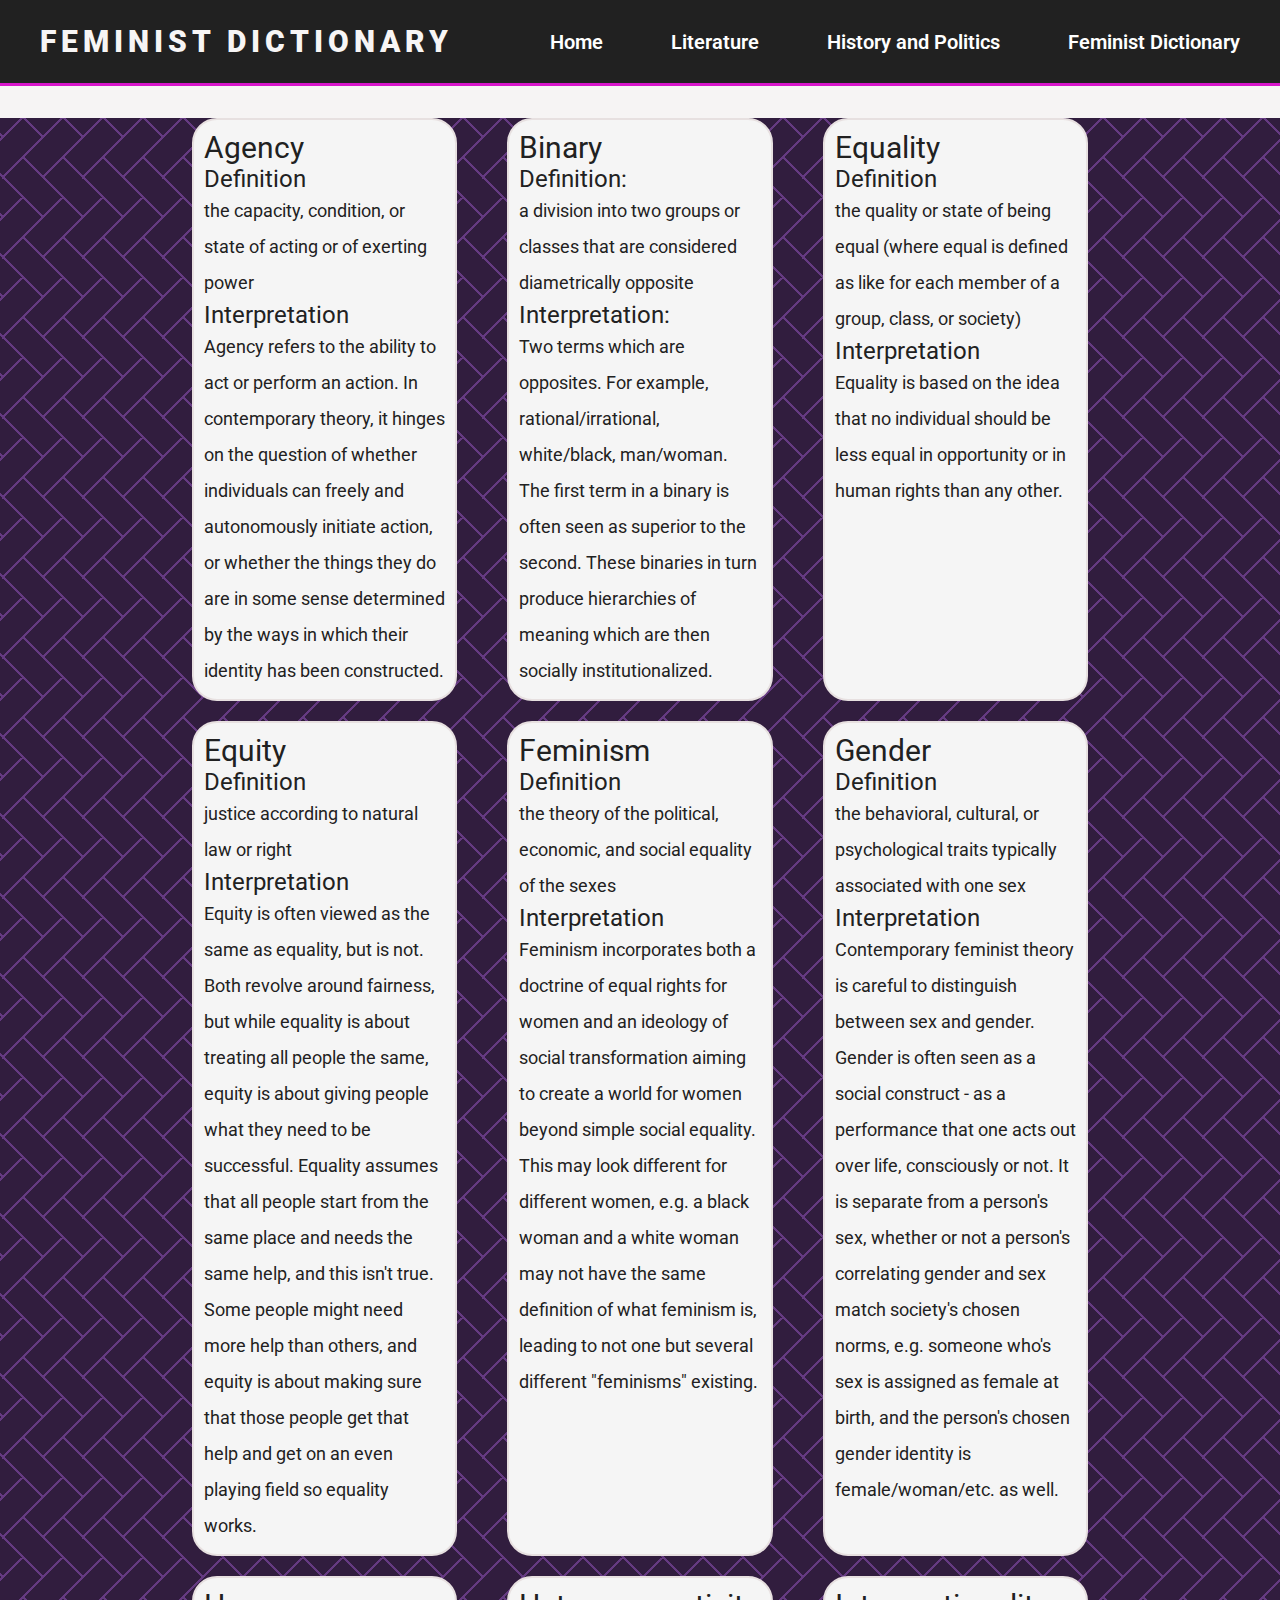
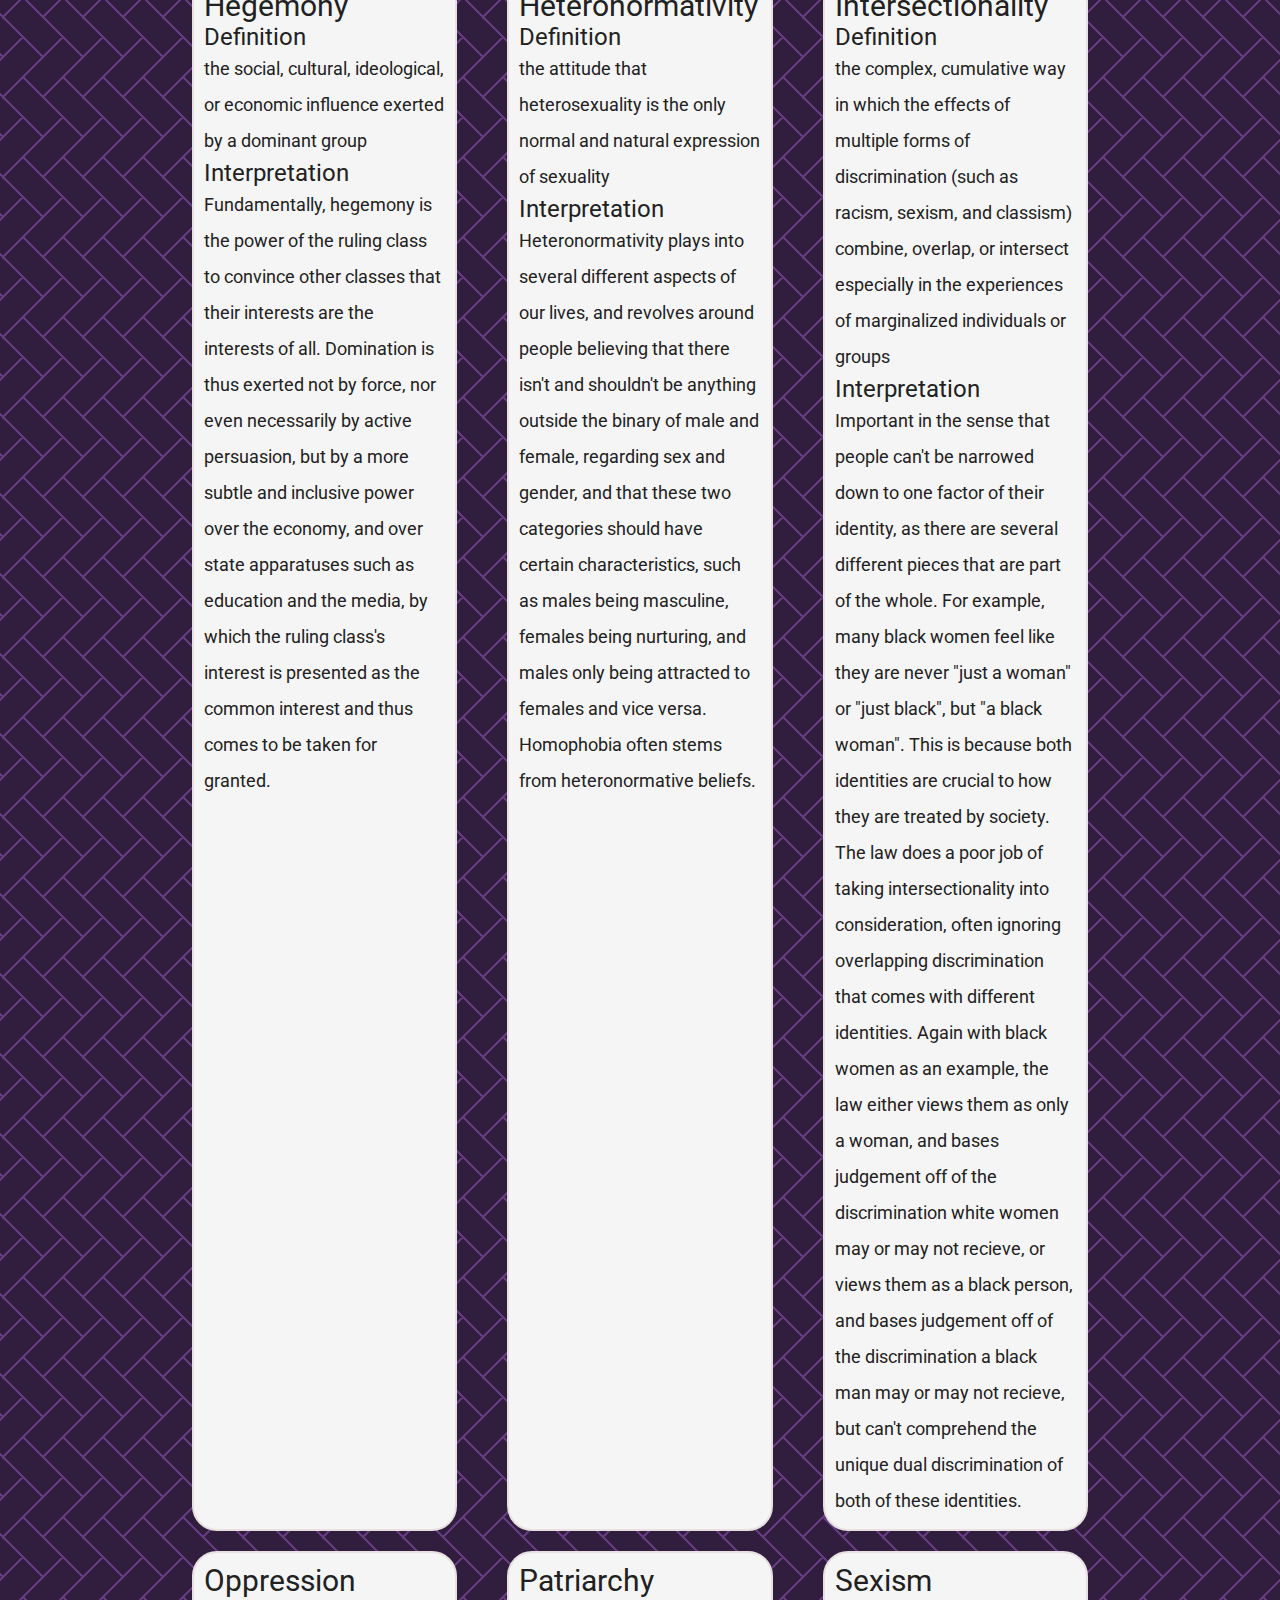
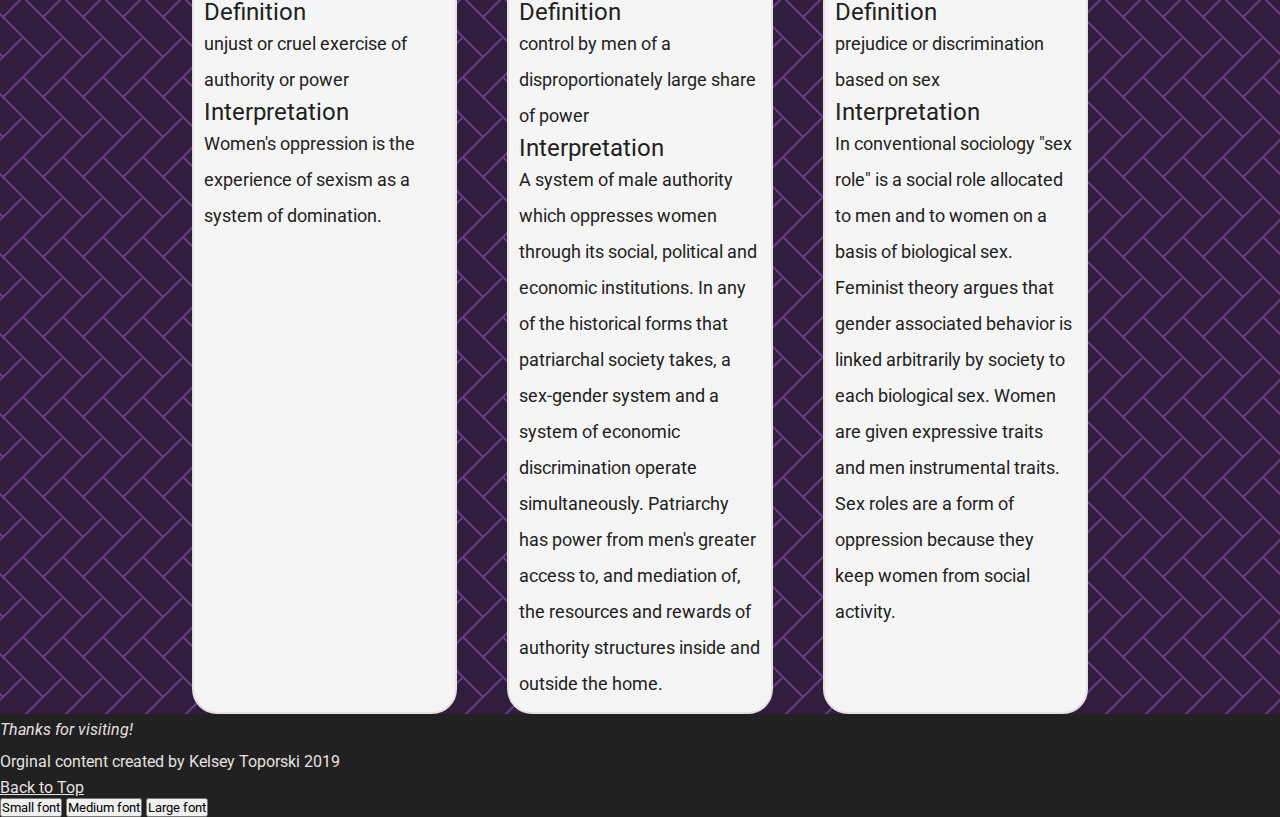
<file: femdict.html>
<!DOCTYPE html>
<html lang="en">
<head>
  <head>
    <meta charset="UTF-8">
    <meta name="viewport" content="width=device-width, initial-scale=1.0">

    <link rel="stylesheet" href="https://fonts.googleapis.com/css?family=Roboto">
    <link href="https://fonts.googleapis.com/css2?family=Material+Icons" rel="stylesheet">  
    <link rel="icon" href="images/favicon2.png">
    <link rel="stylesheet" href="css/reset.css">
    <link rel="stylesheet" href="css/style.css">

  <title>Women's Web - Dictionary</title>
</head>

<body>
  <a class="skip" href="#main">Skip to Main Content</a>

  <header>

      <nav>
         <h1> Feminist Dictionary </h1>

         <div class="menu">
           <ul>
             <li><a href="index.html" class="is-active">Home</a></li>
             <li><a href="literature.html">Literature</a></li>
             <li><a href="history.html">History and Politics</a></li>
             <li><a href="femdict.html">Feminist Dictionary</a></li>
           </ul>
          </div>


           <button class="hamburger">
             <span class="material-icons">menu</span>
           </button>
      </nav>

      <div class="mobile-menu">
          <a href="index.html">Home</a>
          <a href="literature.html">Literature</a>
          <a href="history.html">History and Politics</a>
          <a href="femdict.html">Feminist Dictionary</a>
      </div>
  </header>

  <main class="main" id = "main">
    <div class="grid">

        <!-- definitions from meriam webster -->
        <!-- interpretations from
              The Dictionary of Feminist Theory - Maggie Humm,
              Key Concepts In Post-Colonial Studies - Ashcroft, Bill, Gareth Griffiths, and Helen Tiffin,
              or myself -->
        <!-- interpretation of equity from https://everydayfeminism.com/2014/09/equality-is-not-enough/ -->
      <div>
        <dl>
          <dt class="definition">Agency</dt>
          <dd>Definition
            <p>
              the capacity, condition, or state of acting or of exerting power
            </p>
          <dd>Interpretation
            <p>
              Agency refers to the ability to act or perform an action. In contemporary theory, it hinges on the question of whether individuals can freely and autonomously initiate action, or whether the things they do are in some sense determined by the ways in which their identity has been constructed.
            </p>
        </dl>
      </div>
      
      <div>
        <dl>
          <dt class="definition">Binary</dt>
          <dd>Definition:
            <p>
              a division into two groups or classes that are considered diametrically opposite
            </p></dd>
          <dd>Interpretation:
            <p>
              Two terms which are opposites. For example, rational/irrational, white/black, man/woman. The first term in a binary is often seen as superior to the second. These binaries in turn produce hierarchies of meaning which are then socially institutionalized.
            </p></dd>
        </dl>
      </div>

      <div>
        <dl>
          <dt class="definition">Equality</dt>
          <dd>Definition
            <p>
              the quality or state of being equal (where equal is defined as like for each member of a group, class, or society)
            </p></dd>
          <dd>Interpretation
            <p>
              Equality is based on the idea that no individual should be less equal in opportunity or in human rights than any other.
            </p></dd>
        </dl>
      </div>

      <div>
        <dl>
          <dt class="definition">Equity</dt>
          <dd>Definition
            <p>
              justice according to natural law or right
            </p></dd>
          <dd>Interpretation
            <p>
              Equity is often viewed as the same as equality, but is not. Both revolve around fairness, but while equality is about treating all people the same, equity is about giving people what they need to be successful. Equality assumes that all people start from the same place and needs the same help, and this isn't true. Some people might need more help than others, and equity is about making sure that those people get that help and get on an even playing field so equality works.
            </p></dd>
        </dl>
      </div>   

      <div>
        <dl>
          <dt class="definition">Feminism</dt>
          <dd>Definition
            <p>
              the theory of the political, economic, and social equality of the sexes
            </p></dd>
          <dd>Interpretation
            <p>
              Feminism incorporates both a doctrine of equal rights for women and an ideology of social transformation aiming to create a world for women beyond simple social equality. This may look different for different women, e.g. a black woman and a white woman may not have the same definition of what feminism is, leading to not one but several different "feminisms" existing.
            </p></dd>
        </dl>
      </div>   

      <div>
        <dl>
          <dt class="definition">Gender</dt>
          <dd>Definition
            <p>
              the behavioral, cultural, or psychological traits typically associated with one sex
            </p></dd>
          <dd>Interpretation
            <p>
              Contemporary feminist theory is careful to distinguish between sex and gender. Gender is often seen as a social construct - as a performance that one acts out over life, consciously or not. It is separate from a person's sex, whether or not a person's correlating gender and sex match society's chosen norms, e.g. someone who's sex is assigned as female at birth, and the person's chosen gender identity is female/woman/etc. as well.
            </p></dd>
        </dl>
      </div>
            
      <div>
        <dl>
          <dt class="definition">Hegemony</dt>
          <dd>Definition
            <p>
              the social, cultural, ideological, or economic influence exerted by a dominant group
            </p></dd>
          <dd>Interpretation
            <p>
              Fundamentally, hegemony is the power of the ruling class to convince other classes that their interests are the interests of all.  Domination is thus exerted not by force, nor even necessarily by active persuasion, but by a more subtle and inclusive power over the economy, and over state apparatuses such as education and the media, by which the ruling class's interest is presented as the common interest and thus comes to be taken for granted.
            </p></dd>
        </dl>
      </div> 

      <div>
        <dl>
          <dt class="definition">Heteronormativity</dt>
          <dd>Definition
            <p>
              the attitude that heterosexuality is the only normal and natural expression of sexuality
            </p></dd>
          <dd>Interpretation
            <p>
              Heteronormativity plays into several different aspects of our lives, and revolves around people believing that there isn't and shouldn't be anything outside the binary of male and female, regarding sex and gender, and that these two categories should have certain characteristics, such as males being masculine, females being nurturing, and males only being attracted to females and vice versa. Homophobia often stems from heteronormative beliefs.
            </p></dd>
        </dl>
      </div>
            
      <div>
        <dl>
          <dt class="definition">Intersectionality</dt>
          <dd>Definition
            <p>
              the complex, cumulative way in which the effects of multiple forms of discrimination (such as racism, sexism, and classism) combine, overlap, or intersect especially in the experiences of marginalized individuals or groups
            </p></dd>
          <dd>Interpretation
            <p>
              Important in the sense that people can't be narrowed down to one factor of their identity, as there are several different pieces that are part of the whole. For example, many black women feel like they are never "just a woman" or "just black", but "a black woman". This is because both identities are crucial to how they are treated by society.
            </p>
            <p>
              The law does a poor job of taking intersectionality into consideration, often ignoring overlapping discrimination that comes with different identities. Again with black women as an example, the law either views them as only a woman, and bases judgement off of the discrimination white women may or may not recieve, or views them as a black person, and bases judgement off of the discrimination a black man may or may not recieve, but can't comprehend the unique dual discrimination of both of these identities.
            </p></dd>
        </dl>
      </div>

      <div>
        <dl>
          <dt class="definition">Oppression</dt>
          <dd>Definition
            <p>
              unjust or cruel exercise of authority or power
            </p></dd>
          <dd>Interpretation
            <p>
              Women's oppression is the experience of sexism as a system of domination.
            </p></dd>
        </dl>
      </div>

      <div>
        <dl>
          <dt class="definition">Patriarchy</dt>
          <dd>Definition
            <p>
              control by men of a disproportionately large share of power
            </p></dd>
          <dd>Interpretation
            <p>
              A system of male authority which oppresses women through its social, political and economic institutions. In any of the historical forms that patriarchal society takes, a sex-gender system and a system of economic discrimination operate simultaneously. Patriarchy has power from men's greater access to, and mediation of, the resources and rewards of authority structures inside and outside the home.
            </p></dd>
        </dl>
      </div>  
      
      <div>
        <dl>
          <dt class="definition">Sexism</dt>
          <dd>Definition
            <p>
              prejudice or discrimination based on sex
            </p></dd>
          <dd>Interpretation
            <p>
              In conventional sociology "sex role" is a social role allocated to men and to women on a basis of biological sex. Feminist theory argues that gender associated behavior is linked arbitrarily by society to each biological sex. Women are given expressive traits and men instrumental traits. Sex roles are a form of oppression because they keep women from social activity.
            </p></dd>
        </dl>
      </div>
    </div>
    </main>

    <footer class="footer">
      <p class="thanks">
        <i class="far fa-grin">Thanks for visiting! </i>
      </p>
      <p>Orginal content created by Kelsey Toporski 2019</p>

      <a href="#top" class="tops">Back to Top</a>


      <section class="font_button">
        <button id="small" onclick = "small()">Small font</button>
        <button id= "medium" onclick = "medium()">Medium font</button>
        <button id="large" onclick = "large()">Large font</button>
      </section>
    </footer>


    <script src="main.js/main.js"></script>
</body>
</html>
</file>
<file: css/style.css>
:root {
  --light:#e7e0e0 ;
  --dark: #212121;
  --primary:#d815cb;
  --speed: 2500ms;
  --angle: 90deg;
  --gradX: 100%;
  --gradY: 50%;
  --c1: rgb(255, 0, 204);
  --c2: rgba(168, 239, 255, 0.1);

}
*{
  margin: 0;
  padding: 0;
  box-sizing: border-box;
  font-family: Roboto, Verdana, Geneva, Tahoma, sans-serif;
}
body{
  margin: 0;
  background: #f6f4f4;
  font-family:Roboto,sans-serif;
  font-weight: 300;
  color: var(--light);
}
nav {
  position: relative; /* originally relative */
  z-index: 99;
  display: flex;
  justify-content: space-between;
  align-items: center;
  background-color: var(--dark);
  color: var(--light);
  padding: 1rem 1.5rem;
  border-bottom: 3px solid var(--primary);
}
nav h1{
  letter-spacing: 5px ;
  padding: 0.5rem 1rem ;
  padding-right: calc(1rem - 5px);
  /* border: 3px solid var(--primary); */
  border-radius: 8px;
  transition: 0.3s;
}
nav h1:hover{
color: var(--primary);
}
.menu{
  /* display: none;
  align-items: center;
  margin: 0 -1rem; */
  display: none;
  flex: 1 1 0%;
  justify-content:flex-end ;
  margin: 0 -16px;
}
.menu a {
  /* margin: 0 1rem;
  color: var(--light);
  text-decoration: none;
  transition: 0.3s; */
   font-size:1.25rem ;

  color:#fff;
  margin: 0 16px;
  font-weight: 600;
  text-decoration: none;
  transition: 0.4s;
  padding: 8px 16px;
  border-radius: 99px;
}
/* .menu a:hover {
  color: var(--primary);
} */
.menu a.hamburger.is-active, .menu a:hover{
  background-color: var(--primary);
}
.hamburger{
  appearance: none;
  outline:none;
  border: none;
  background: none;
  cursor: pointer;

  display: block;
  width: 2rem;
  height: 2rem;
}
.hamburger span{
  color:var(--light);
  font-size: 2rem;
}
.mobile-menu{
  position:fixed;
  top: 0;
  left: 0;
  width: 100%;
  height: 100%;
  z-index: 98;

  padding-top: 6rem;
  opacity: 0;
  transform: translateY(-100%);
  background-color: var(--dark);
  color:var(--light);
  transition: 0.3s;
}
.mobile-menu.is-open{
  opacity: 1;
  transform:translateY(0);
}
.mobile-menu a{
display: block;
padding: 1rem ;
color: var(--light);
text-align: center;
text-decoration: none;
font-size: 1.4rem;
transition: 0.3s;
}
.mobile-menu a:hover{
  color: var(--primary);
  background-color: var(--light);
}
li i{
  display: grid;
  grid-template-columns: auto auto  ;
  justify-content: center;
  justify-items: center;

  margin-right: 10px;
  margin-left: 0px;


}
li{
  display:inline;
  color: var(--light);
}
main{
margin: 0  0px;
padding: 0;

background-image: url(../images/background_pic.gif);
background-image: fixed;
}

a.skip{
  background: white;
  padding: 6px;
  -webkit-transition: top 1s ease-out;
  transition: left 1s ease-out;
  z-index: 1;
  position: absolute ;
  left: -1000px;
}
a.skip:focus{
  
  position: fixed;
  left: 50%;
  transform: translateX(-50%);
  bottom: 20px;
  background-color: var(--primary);
  color: white;
  padding: 10px 20px;
  border-radius: 5px;
  z-index: 999;

}
a.skip {
      -webkit-transition: initial;
      transition: initial;
    }


.grid{
    display: inline-grid;
    width: 50%;
    margin-top: 2vw;
    margin-left: 25vw;
    border-radius: 25px;
    justify-content: space-between;

    grid-template-columns: 1fr ;
    column-gap: 50px ;
    row-gap: 20px;
}
.grid h2 {
  color: var(--dark);
}
.grid li{
  color:var(--dark);
  font-family: Roboto, Verdana, Geneva, Tahoma, sans-serif;
  font-size: large;

}
.grid p {
  color: var(--dark);
  line-height: 2;
  font-family: Roboto, Verdana, Geneva, Tahoma, sans-serif;
  font-size: large;
}
.grid div{
  border: solid 2px var(--light);
  color: var(--dark);
  border-radius: 25px  ;
  background-color: rgb(245,245,245) ;
  padding: 10px 10px 10px 10px ;

  font-family: Roboto, Verdana, Geneva, Tahoma, sans-serif;
  font-size: x-large;
  font-weight: bolder;
}
.grid img{

  width: 90%;
  margin: auto ;
  display: block;
}


img{
  border: 5px solid var(--primary);
  border-radius: 8px;
  padding: auto;
  margin:auto;
  width: 75%;
}
#index_img {
  border: 1px solid var(--primary);
  border-radius:25 px;
  padding: 0px;
  width: 100%;
  margin-top: 5px  ;
}
img:nth-child(2n){
  border-style:inset;
}
div:nth-child(2n) img{
  border-style: inset;
  border-color: var(--primary);
  border-width: 5px;
}
img:hover{
  transition: 0.35s ;
  border:outset 6px var(--primary);
}
img:nth-child(2n) :hover{
  border:inset 20px
}

#about{
  font-weight: bolder;
  font-size: x-large ;
}
.definition{
  font-size: 30px;
}

/* #disclaimer{
  color: var(--light)
} */
.footer{
  
  background-color: var(--dark);
}
.footer p {
color: var(--light);
}
.footer a{
  color: var(--light);
}

h1{
font-size: 30px;
color:rgb(247, 245, 245);
font-weight: 900;
letter-spacing: 2px;
text-transform: uppercase;

}
h2{
  font-size: 25px;
  color:var(--light);
  font-weight: bold;
}
p{
  color: var(--light);
  line-height: 2;
}
#name{
  margin-top:5px ;
  margin-bottom:8px ;
  text-align: center;

  font-weight: bolder;
  font-size: 30px;
}


/*-----------------------------------------------------------------------*/
* {
  box-sizing: border-box;
}

@property --angle {
  syntax: '<angle>';
  initial-value: 90deg;
  inherits: true;
}

@property --gradX {
  syntax: '<percentage>';
  initial-value: 50%;
  inherits: true;
}

@property --gradY {
  syntax: '<percentage>';
  initial-value: 0%;
  inherits: true;
}
.wrapper {
  min-width: min(1rem, 0%);
}

.box {
  font-size: 3vw;
  margin: max(1rem, 3vw);
  border: 0.20rem solid;
  padding: 1.5vw;
  border-image: conic-gradient(from var(--angle), var(--c2), var(--c1) 0.1turn, var(--c1) 0.15turn, var(--c2) 0.25turn) 30;
  animation: borderRotate var(--speed) linear infinite forwards;
}



@keyframes borderRotate {
  100% {
    --angle: 420deg;
  }
}

@keyframes borderRadial{
  20% {
    --gradX: 100%;
    --gradY: 50%;
  }
  40% {
    --gradX: 100%;
    --gradY: 100%;
  }
  60% {
    --gradX: 50%;
    --gradY: 100%;
  }
  80% {
    --gradX: 0%;
    --gradY: 50%;
  }
  100% {
    --gradX: 50%;
    --gradY: 0%;
  }
}
/* @media(min-width: 768px){     
  .mobile-menu, .hamburger{
     display:none;
  }
  .menu{
     display: flex;
  }
 }
 
 @media(min-width: 800px){   
   .mobile-menu, .hamburger{
      display:none;
   }
   .menu{
      display: flex;
   }
  } */
  
/* Mobile devices */
@media (max-width: 767px) {
  .menu {
    display: none;
  }
  .hamburger {
    display: block;
  }
  .grid {
    display: inline-grid;
    width: 100%;
    margin-top: 2rem;
    margin-left: 0;
    border-radius: 0;
    justify-content: center;
    grid-template-columns: 1fr;
    column-gap: 0;
  }
}

/* Tablet devices */
@media (min-width: 768px) and (max-width: 991px) {
  .menu {
    display: flex;
  }
  .hamburger {
    display: none;
  }
  .grid {
    display: grid;
    width: 90%;
    margin-top: 2rem;
    margin-left: auto;
    margin-right: auto;
    border-radius: 25px;
    justify-content: center;
    grid-template-columns: 1fr 1fr;
    column-gap: 50px;
  }
}

/* Desktop devices */
@media (min-width: 992px) {
  .menu {
    display: flex;
  }
  .hamburger {
    display: none;
  }
  .grid {
    display: grid;
    width: 70%;
    margin-top: 2rem;
    margin-left: auto;
    margin-right: auto;
    border-radius: 25px;
    justify-content: center;
    grid-template-columns: 1fr 1fr 1fr;
    column-gap: 50px;
  }
}
</file>
